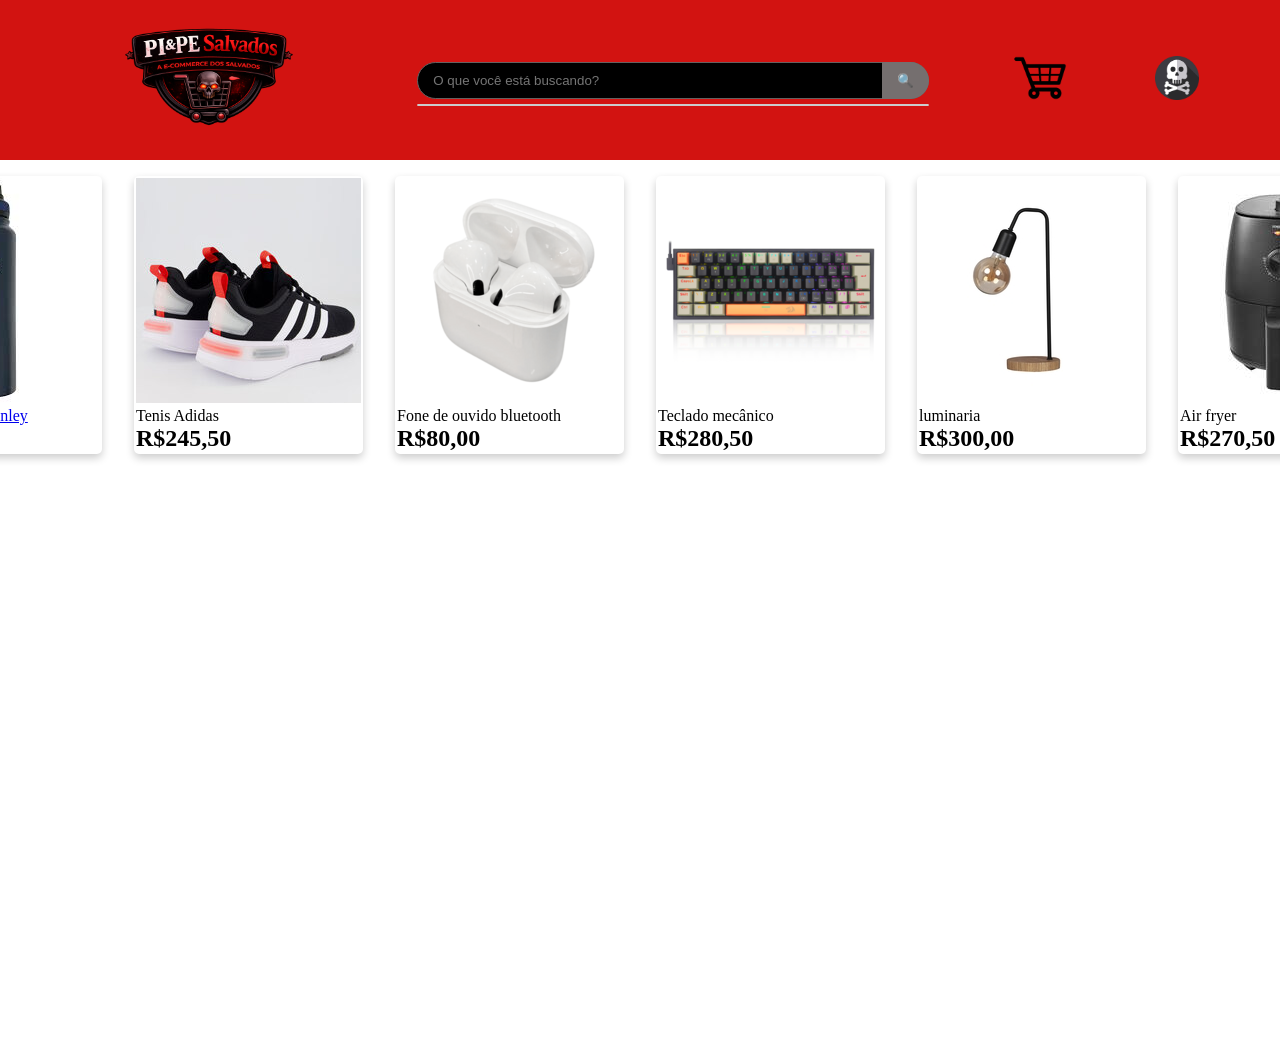
<file: index.html>
<!DOCTYPE html>
<html lang="en">
<head>
    <meta charset="UTF-8">
    <meta name="viewport" content="width=device-width, initial-scale=1.0">
    <title>Pagina inicial</title>
    <link rel="stylesheet" href="style.css">
</head>
<body>
    <header>
        <a href="" id="a_logo">
            <img src="img/top_imagem.png" alt="" id="logo">
        </a>
            <form action="/search" method="get" class="search-box">
            <input type="text" name="q" placeholder="O que você está buscando?" autocomplete="off" class="search-input" id="busca">
            <button type="submit" class="search-button">🔍</button>
            <ul id="sugestoes"></ul>
        </form>
        <a href="/cart/cart.html" id="a_carrinho">
            <img src="img/png-transparent-shopping-cart-icon-shopping-cart-black-design-trade-thumbnail-removebg-preview.png" alt="" id="carrinho">
        </a>
        <a href="login/login.html" id="a_usuario">
            <img src="img/456348.png" alt="" id="usuario">
        </a>
    </header>
    <main>
        <div id="fileira">
            <a href="/info_page/info_page.html">
                <div class="produto">
                    <img src="img/garrafa.jpeg" alt="">
                    <p>Garrafa térmica Stanley</p>
                    <h2>R$27,50</h2>
                </div>
            </a>
            <div class="produto">
                <img src="img/tenis.jpg" alt="">
                <p>Tenis Adidas</p>
                <h2>R$245,50</h2>
            </div>
            <div class="produto">
                <img src="img/fone_de_ouvido_bluetooth_airbuds.png" alt="">
                <p>Fone de ouvido bluetooth</p>
                <h2>R$80,00</h2>
            </div>
            <div class="produto">
                <img src="img/teclado.png" alt="">
                <p>Teclado mecânico</p>
                <h2>R$280,50</h2>
            </div>
            <div class="produto">
                <img src="img/luminaria.jpg" alt="">
                <p>luminaria</p>
                <h2>R$300,00</h2>
            </div>
            <div class="produto">
                <img src="img/air_fryer.jpg" alt="">
                <p>Air fryer</p>
                <h2>R$270,50</h2>
            </div>
        </div>
    </main>
    <footer>
        
    </footer>
    <script>
        const produtos = [
            "Garrafa térmica Stanley",
            "Tenis Adidas",
            "Fone de ouvido bluetooth",
            "Luminaria",
            "Air fryer",
            "Teclado mecânico"
        ]
        const inputBusca = document.getElementById("busca");
        const listabusca = document.getElementById("sugestoes");

        inputBusca.addEventListener("input", function(){
            const entrada = this.value.toLowerCase();
            listabusca.innerHTML = "";

            if (!entrada) return;

            const encontrado = produtos.filter(produto => produto.toLowerCase().includes(entrada)
            );

            encontrado.forEach(produto => {
                const item = document.createElement("li");
                item.textContent = produto;

                item.addEventListener("click", function(){
                    inputBusca.value = produto;
                    listabusca.innerHTML = "";
                });

                listabusca.appendChild(item);
            })
        })

        document.addEventListener("click", function(e){
            if (e.target !== inputBusca){
                listabusca.innerHTML = "";
            }
        })
    </script>
</body>
</html>
</file>
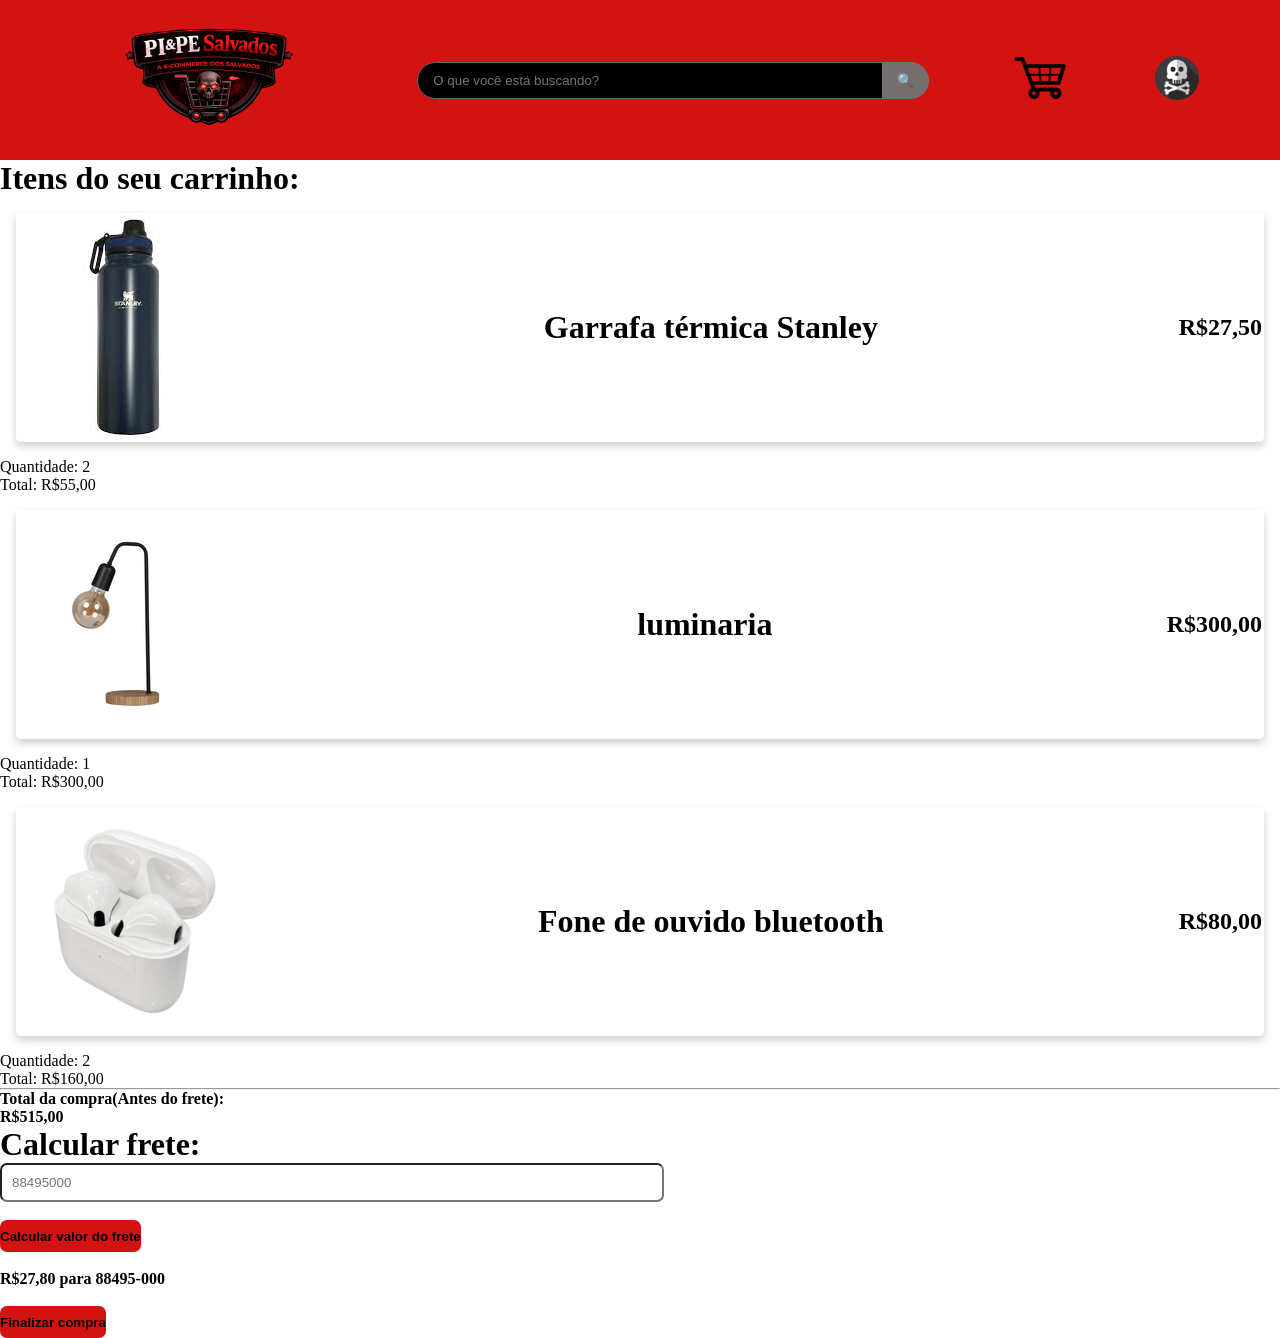
<file: cart/cart.html>
<!DOCTYPE html>
<html lang="en">
<head>
    <meta charset="UTF-8">
    <meta name="viewport" content="width=device-width, initial-scale=1.0">
    <title>Carrinho</title>
    <link rel="stylesheet" href="/style.css">
</head>
<body>
    <header>
        <a href="/index.html" id="a_logo">
            <img src="/img/top_imagem.png" alt="" id="logo">
        </a>
        
        <form action="/search" method="get" class="search-box">
            <input type="text" name="q" placeholder="O que você está buscando?" class="search-input">
            <button type="submit" class="search-button">🔍</button>
        </form>
        <a href="" id="a_carrinho">
            <img src="/img/png-transparent-shopping-cart-icon-shopping-cart-black-design-trade-thumbnail-removebg-preview.png" alt="" id="carrinho">
        </a>
        <a href="/login/login.html" id="a_usuario">
            <img src="/img/456348.png" alt="" id="usuario">
        </a>
    </header>
    <main>
        <h1>Itens do seu carrinho:</h1>
        <div class="produto_carrinho">
            <img src="/img/garrafa.jpeg" alt="">
            <h1>Garrafa térmica Stanley</h1>
            <h2>R$27,50</h2>
        </div>
        <p>Quantidade: 2</p>
        <p>Total: R$55,00</p>
        <div class="produto_carrinho">
            <img src="/img/luminaria.jpg" alt="">
            <h1>luminaria</h1>
            <h2>R$300,00</h2>
        </div>
        <p>Quantidade: 1</p>
        <p>Total: R$300,00</p>
        <div class="produto_carrinho">
            <img src="/img/fone_de_ouvido_bluetooth_airbuds.png" alt="">
            <h1>Fone de ouvido bluetooth</h1>
            <h2>R$80,00</h2>
        </div>
        <p>Quantidade: 2</p>
        <p>Total: R$160,00</p>
        <hr>
        <p><b>Total da compra(Antes do frete):</b></p>
        <p><b>R$515,00</b></p>
        <div id="produto_info">
            <div id="preco_info">
                <h1>Calcular frete:<br></h1>
                <input type="number" placeholder="88495000"><br>
                <br>

                <button class="botao_add_carrinho"><b>Calcular valor do frete</b></button>
                
                <p><br><b>R$27,80 para 88495-000</b></p>
            </div>
        </div>
        <br>
        <button class="botao_add_carrinho"><b>Finalizar compra</b></button>
    </main>
</body>
</html>
</file>
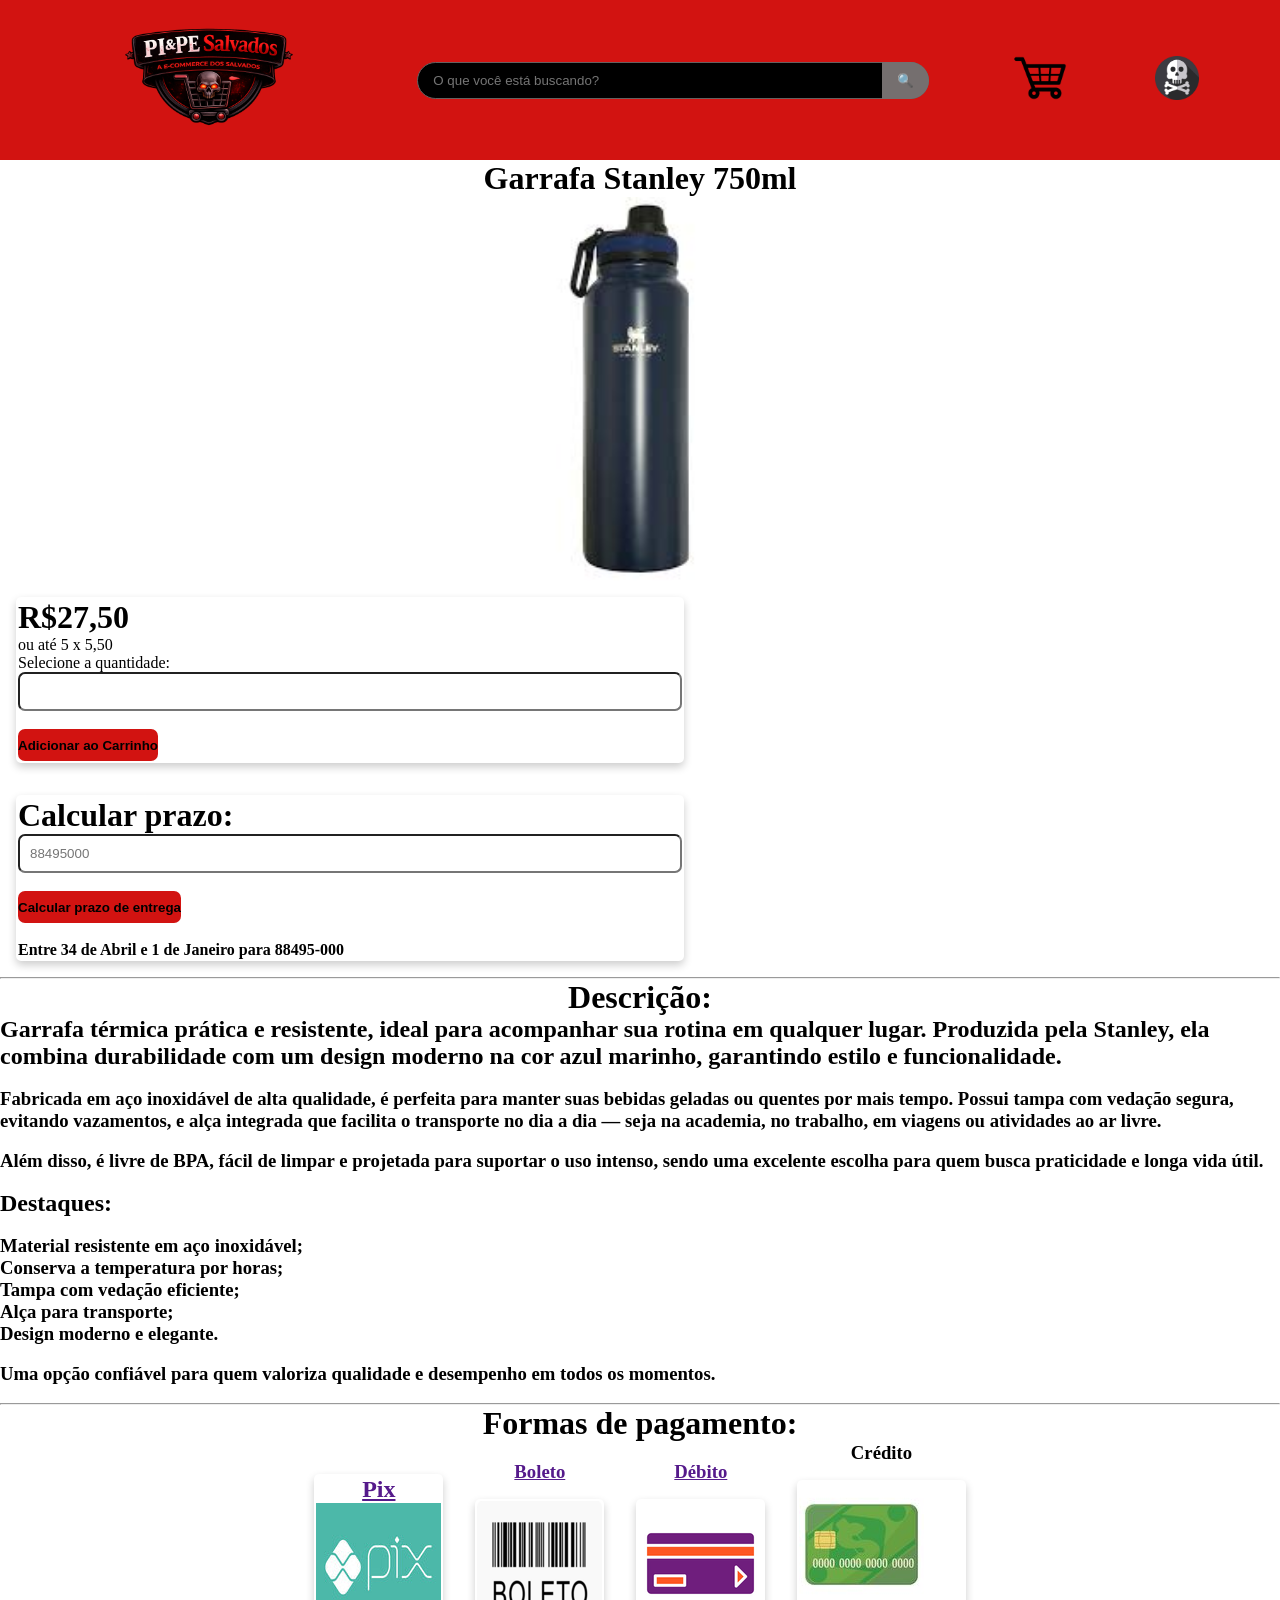
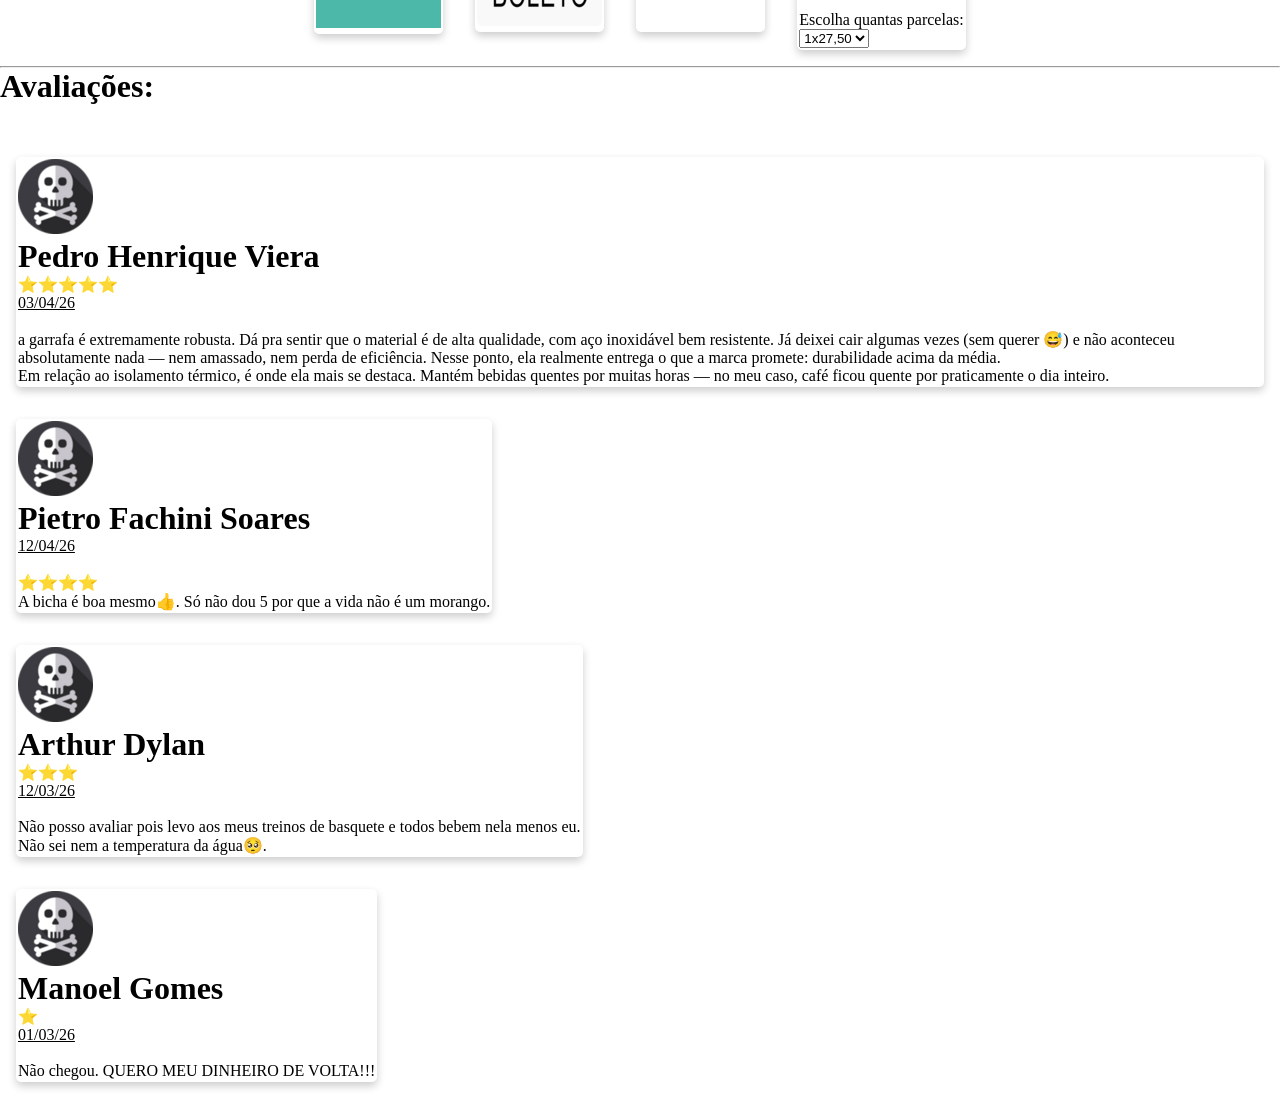
<file: info_page/info_page.html>
<!DOCTYPE html>
<html lang="pt-br">
<head>
    <meta charset="UTF-8">
    <meta name="viewport" content="width=device-width, initial-scale=1.0">
    <title>Info</title>
    <link rel="stylesheet" href="/style.css">
</head>
<body>
    <header>
        <a href="/index.html" id="a_logo">
            <img src="/img/top_imagem.png" alt="" id="logo">
        </a>
        
        <form action="/search" method="get" class="search-box">
            <input type="text" name="q" placeholder="O que você está buscando?" class="search-input">
            <button type="submit" class="search-button">🔍</button>
        </form>
        <a href="/cart/cart.html" id="a_carrinho">
            <img src="/img/png-transparent-shopping-cart-icon-shopping-cart-black-design-trade-thumbnail-removebg-preview.png" alt="" id="carrinho">
        </a>
        <a href="/login/login.html" id="a_usuario">
            <img src="/img/456348.png" alt="" id="usuario">
        </a>
    </header>
    <main>
        <div class="titulo">
            <h1>Garrafa Stanley 750ml</h1>
        </div>
        <div id="fileira_info">
            <img src="/img/garrafa.jpeg" alt="" id="img_info">
        </div>
        <div class="produto_info">
            <div>
                <h1>R$27,50 <br></h1>
                <p>ou até 5 x 5,50 <br></p>
                <p>Selecione a quantidade:</p>
                <input type="number" min="1"><br>
                <br>
                <button class="botao_add_carrinho"><b>Adicionar ao Carrinho</b></button>
            </div>
        </div>
        <div class="produto_info">
            <div>
                <h1>Calcular prazo:<br></h1>
                <input type="number" placeholder="88495000"><br>
                <br>
                <button class="botao_add_carrinho"><b>Calcular prazo de entrega</b></button>
                <p><br><b>Entre 34 de Abril e 1 de Janeiro para 88495-000</b></p>
            </div>
        </div>
        <hr>
        <div class="titulo">
            <h1>Descrição:</h1>
        </div>
        <h2>Garrafa térmica prática e resistente, ideal para acompanhar sua rotina em qualquer lugar. Produzida pela Stanley, ela combina durabilidade com um design moderno na cor azul marinho, garantindo estilo e funcionalidade.</h2>
        <br>
        <h3>
            Fabricada em aço inoxidável de alta qualidade, é perfeita para manter suas bebidas geladas ou quentes por mais tempo. Possui tampa com vedação segura, evitando vazamentos, e alça integrada que facilita o transporte no dia a dia — seja na academia, no trabalho, em viagens ou atividades ao ar livre.
        </h3>
        <br>
        <h3>
            Além disso, é livre de BPA, fácil de limpar e projetada para suportar o uso intenso, sendo uma excelente escolha para quem busca praticidade e longa vida útil.
        </h3>
        <br>
        <h2>Destaques:</h2>
        <br>
        <ul>
            <li><h3>Material resistente em aço inoxidável;</h3></li>
            <li><h3>Conserva a temperatura por horas;</h3></li>
            <li><h3>Tampa com vedação eficiente;</h3></li>
            <li><h3>Alça para transporte;</h3></li>
            <li><h3>Design moderno e elegante.</h3></li>
        </ul>
        <br>
        <h3>Uma opção confiável para quem valoriza qualidade e desempenho em todos os momentos.</h3>
        <br>

        <hr>
        <div class="titulo">
            <h1>Formas de pagamento:</h1>
        </div>
        <div id="fileira">
            <a href="">
                <div class="produto">
                    <div class="titulo">
                        <h2>Pix</h2>
                    </div>
                    <img src="/img/PIX.jpg" alt="">
                </div>
            </a>

            <a href="">
                <div class="titulo">
                        <h3>Boleto</h3>
                    </div>
                <div class="produto">
                    <img src="/img/boleto.png" alt="">
                </div>
            </a>

            <a href="">
                <div class="titulo">
                    <h3>Débito</h3>
                </div>
                <div class="produto">
                    <img src="/img/debito.png" alt="">
                </div>
            </a>
            
            <div>
                <div class="titulo">
                        <h3>Crédito</h3>
                    </div>
                <div class="produto">
                    <img src="/img/credito.jpg" alt=""><br>
                    <label>Escolha quantas parcelas:</label><br>
                    <select>
                        <option>1x27,50</option>
                        <option>2x13,75</option>
                        <option>3x9,17</option>
                        <option>4x6,90</option>
                        <option>5x5,50</option>
                    </select>
                </div>
            </div>
        </div>
        <hr>
        <div id="titulo">
            <h1>Avaliações:</h1>
        </div>
        <br>
        <br>
        <div class="produto_info">
            <img src="/img/comentario.png" alt="">
            <h1>Pedro Henrique Viera</h1>
            <div  class="texto_comentario">
                <p>⭐⭐⭐⭐⭐</p>
                <p><u>03/04/26</u></p>
                <br>
                <p>
                    a garrafa é extremamente robusta. Dá pra sentir que o material é de alta qualidade, com aço inoxidável bem resistente. Já deixei cair algumas vezes (sem querer 😅) e não aconteceu absolutamente nada — nem amassado, nem perda de eficiência. Nesse ponto, ela realmente entrega o que a marca promete: durabilidade acima da média.
                </p>
                <p>
                    Em relação ao isolamento térmico, é onde ela mais se destaca. Mantém bebidas quentes por muitas horas — no meu caso, café ficou quente por praticamente o dia inteiro.
                </p>
            </div>
        </div>
        <br>
        <div class="produto_info">
            <img src="/img/comentario.png" alt="">
            <h1>Pietro Fachini Soares</h1>
            <div  class="texto_comentario">
                <p><u>12/04/26</u></p>
                <br>
                <p>⭐⭐⭐⭐</p>
                <p>
                    A bicha é boa mesmo👍. Só não dou 5 por que a vida não é um morango.
                </p>
            </div>
        </div>
        <br>
        <div class="produto_info">
            <img src="/img/comentario.png" alt="">
            <h1>Arthur Dylan</h1>
            <div  class="texto_comentario">
                <p>⭐⭐⭐</p>
                <p><u>12/03/26</u></p>
                <br>
                <p>
                    Não posso avaliar pois levo aos meus treinos de basquete e todos bebem nela menos eu. <br> Não sei nem a temperatura da água🥺.
                </p>
            </div>
        </div>
        <br>
        <div class="produto_info">
            <img src="/img/comentario.png" alt="">
            <h1>Manoel Gomes</h1>
            <div  class="texto_comentario">
                <p>⭐</p>
                <p><u>01/03/26</u></p>
                <br>
                <p>
                    Não chegou. QUERO MEU DINHEIRO DE VOLTA!!!
                </p>
            </div>
        </div>
    </main>
</body>
</html>
</file>
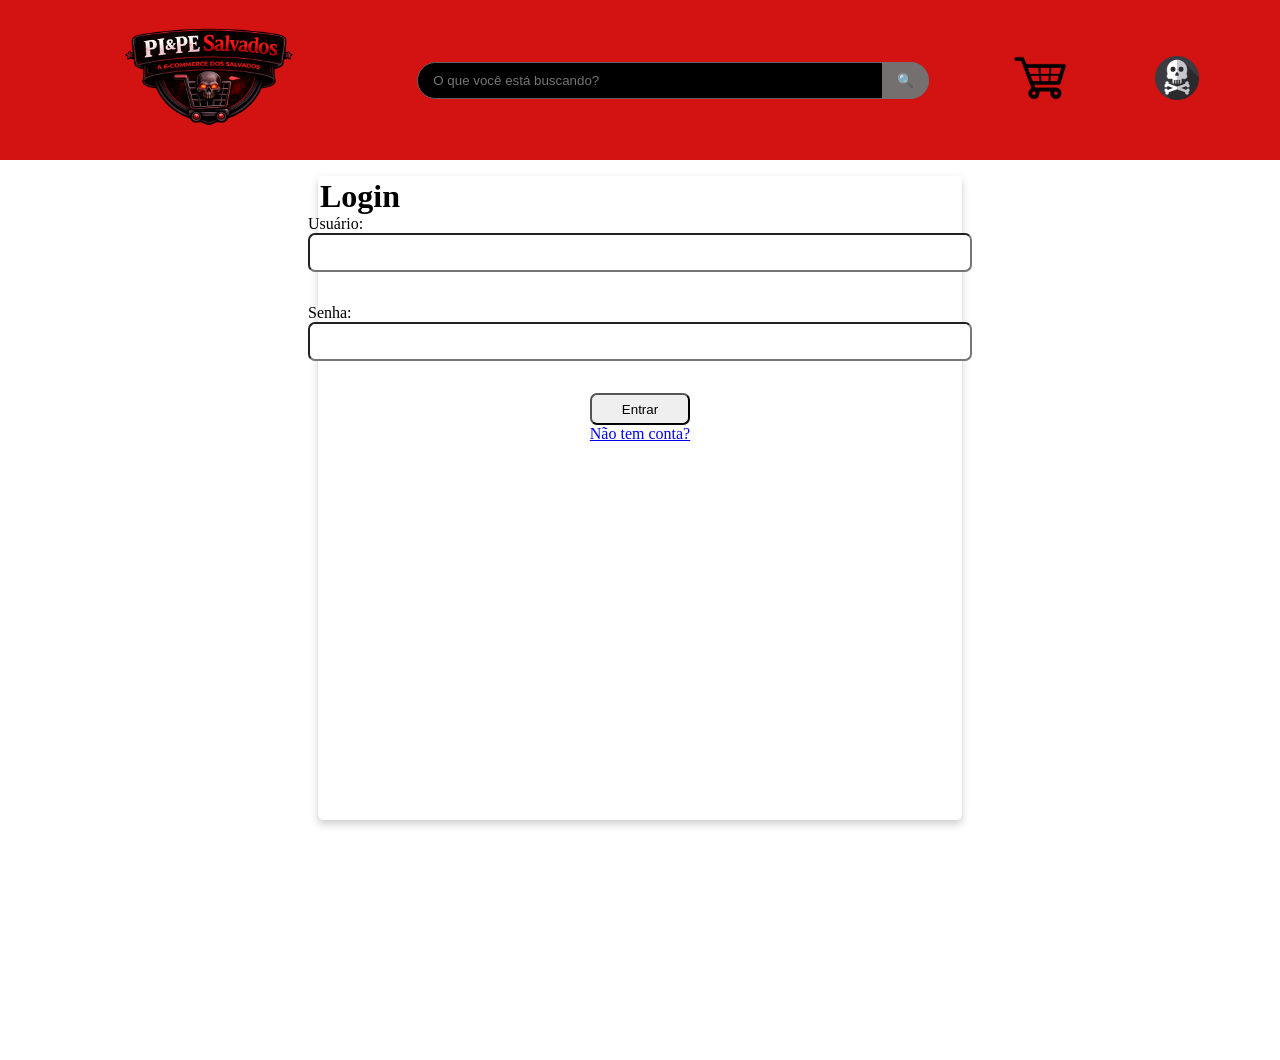
<file: login/login.html>
<!DOCTYPE html>
<html lang="en">
<head>
    <meta charset="UTF-8">
    <meta name="viewport" content="width=device-width, initial-scale=1.0">
    <title>login</title>
    <link rel="stylesheet" href="/style.css">
</head>
<body>
    <header>
        <a href="/index.html" id="a_logo">
            <img src="/img/top_imagem.png" alt="" id="logo">
        </a>
        
        <form action="/search" method="get" class="search-box">
            <input type="text" name="q" placeholder="O que você está buscando?" class="search-input">
            <button type="submit" class="search-button">🔍</button>
        </form>
        <a href="/cart/cart.html" id="a_carrinho">
            <img src="/img/png-transparent-shopping-cart-icon-shopping-cart-black-design-trade-thumbnail-removebg-preview.png" alt="" id="carrinho">
        </a>
        <a href="" id="a_usuario">
            <img src="/img/456348.png" alt="" id="usuario">
        </a>
    </header>
    <main id="login_main">
        <div id="produto_login">
            <h1>Login</h1>
            <form action="#" method="post" id="login">
                <div class="input_login">
                    <label for="user">Usuário:</label><br>
                    <input type="text" id="user" class="user">
                </div>
                <div class="input_login">
                    <label for="password">Senha:</label><br>
                    <input type="password" id="password">
                </div>
                <div class="button">
                    <button type="button" id="botao">Entrar</button><br>
                    <a href="/sign_up/sign_up.html">Não tem conta?</a>
                </div>
            </form>
            <div id="alerta"></div>
        </div>
    </main>
    <footer></footer>
    <script>
        const alerta = document.getElementById("alerta");
        const login = document.getElementById("user");
        const senha = document.getElementById("password");
        const botao = document.getElementById("botao")

        botao.addEventListener("click", function(){
            if (login.value == "" && senha.value == ""){
                alerta.textContent = "Usuário e senha vazios, favor preencher corretamente!"
            }
            else if (login.value == ""){
                alerta.textContent = ""
                alerta.textContent = "Usuário vazio, favor preencher corretamente!"
            }
            else if (senha.value == ""){
                alerta.textContent = ""
                alerta.textContent = "Senha vazia, favor preencher corretamente!"
            }
            else {
                alerta.textContent = ""
            }
        })
        

    </script>
</body>
</html>
</file>
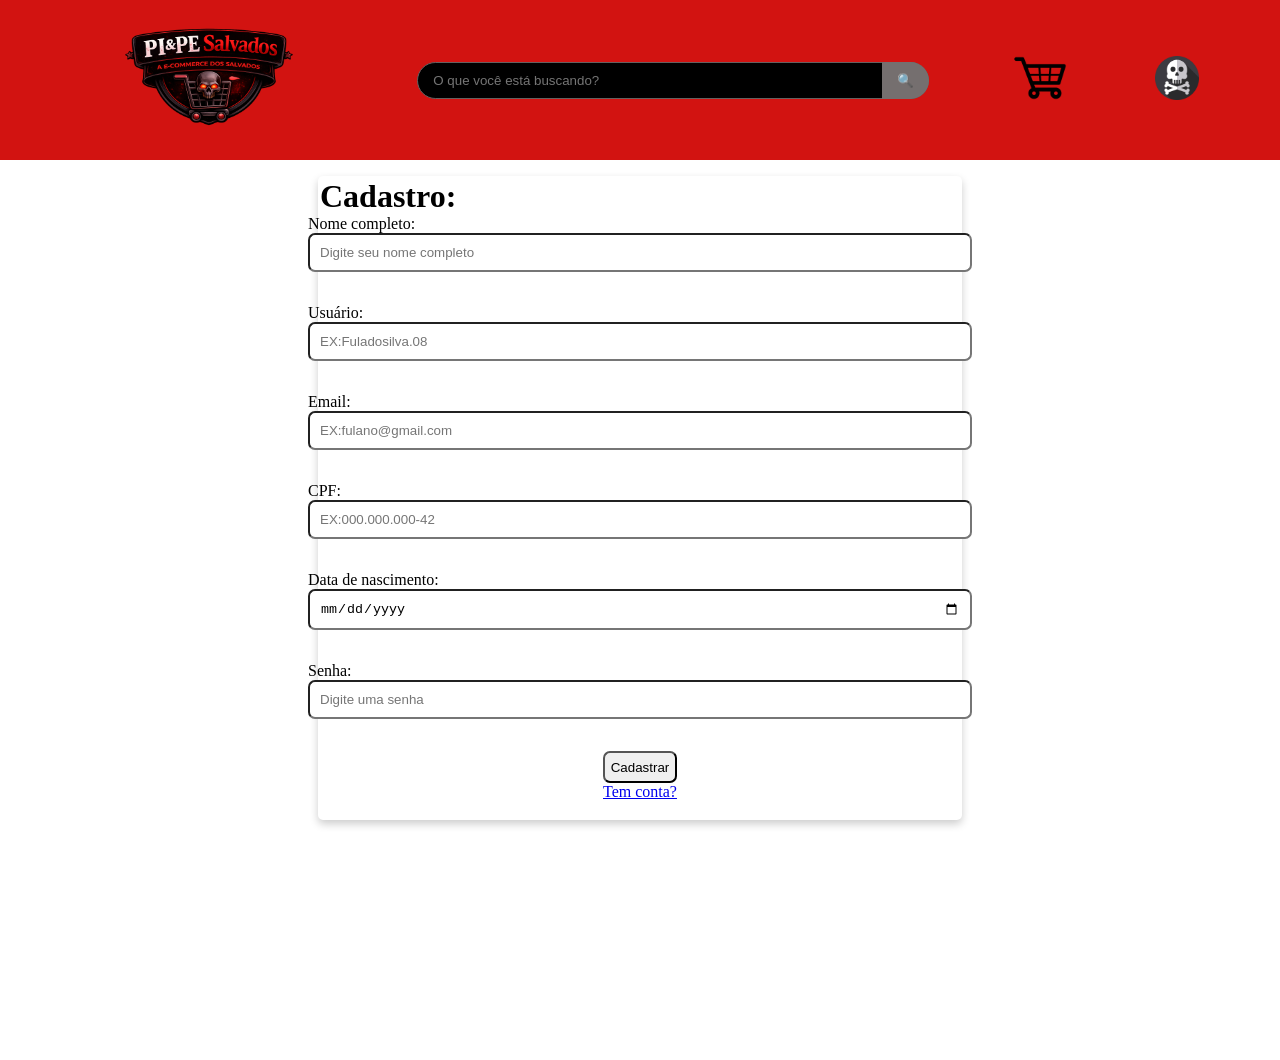
<file: sign_up/sign_up.html>
<!DOCTYPE html>
<html lang="en">
<head>
    <meta charset="UTF-8">
    <meta name="viewport" content="width=device-width, initial-scale=1.0">
    <title>Sign-up</title>
    <link rel="stylesheet" href="/style.css">
</head>
<body>
    <header>
        <a href="/index.html" id="a_logo">
            <img src="/img/top_imagem.png" alt="" id="logo">
        </a>
        
        <form action="/search" method="get" class="search-box">
            <input type="text" name="q" placeholder="O que você está buscando?" class="search-input">
            <button type="submit" class="search-button">🔍</button>
        </form>
        <a href="/cart/cart.html" id="a_carrinho">
            <img src="/img/png-transparent-shopping-cart-icon-shopping-cart-black-design-trade-thumbnail-removebg-preview.png" alt="" id="carrinho">
        </a>
        <a href="/login/login.html" id="a_usuario">
            <img src="/img/456348.png" alt="" id="usuario">
        </a>
    </header>
    <main id="login_main">
        <div id="produto_login">
            <h1>Cadastro:</h1>
            <form action="#" method="POST" id="login">
                <div class="input_login">
                    <label>Nome completo:</label><br>
                    <input type="text" class="user" placeholder="Digite seu nome completo">
                </div>
                <div class="input_login">
                    <label>Usuário:</label><br>
                    <input type="text" class="user" placeholder="EX:Fuladosilva.08">
                </div>
                <div class="input_login">
                    <label>Email:</label><br>
                    <input type="email" class="user" placeholder="EX:fulano@gmail.com">
                </div>
                <div class="input_login">
                    <label>CPF:</label><br>
                    <input type="text" class="user" placeholder="EX:000.000.000-42">
                </div>

                <div class="input_login">
                    <label>Data de nascimento:</label><br>
                    <input type="date" class="user">
                </div>

                <div class="input_login">
                    <label>Senha:</label><br>
                    <input type="password" placeholder="Digite uma senha">
                </div>
                <div class="button">
                    <button type="submit" id="botao">Cadastrar</button><br>
                    <a href="/login/login.html">Tem conta?</a>
                </div>
            </form>
        </div>
    </main>
    <footer></footer>
</body>
</html>
</file>
<file: style.css>
header {
    height: 160px;
    display: flex;
    align-items: center;
    background-color: #D21311;
    width: 100%;
    justify-content: space-evenly;
}

#logo{
    width: 100%;
    display: flex;

}

#a_logo{
    width: 20%;
}

#a_carrinho{
    width: 5%;
}

#carrinho{
    width: 100%;
}

#a_usuario{
    width: 3.5%;
}

#usuario{
    width: 100%;
}

main{
    border: 1rem;
    width: 100%;
    min-height: 100vh;
}

*{
    margin: 0;
    padding: 0;
}

#fileira{
    display: flex;
    align-items: center;
    justify-content: center;
}

.produto{
    display: block;
    border: 2px solid #fff;
    border-radius: 5px;
    box-shadow: 0 4px 8px rgba(0, 0, 0, 0.2);
    z-index: 1000;
    margin: 1rem;
    background-color: #fff;
}

#descricao{
    display: flex;
}

.search-box {
    width: 40%;
    position: relative;
}


.search-input {
    width: 100%;
    box-sizing: border-box;
    border: 1px solid #666060;
    border-radius: 20px;
    padding: 10px 55px 10px 15px;
    outline: none;
    background-color: black;
    color: white;
}


.search-button {
    position: absolute;
    right: 0;
    top: 0;
    height: 100%;
    background-color: #756f6f;
    border: none;
    padding: 0 15px;
    cursor: pointer;
    border-radius: 0 20px 20px 0;
}

.search-button:hover {
    background-color: #ddd;
}

#sugestoes {
    position: absolute;
    top: calc(100% + 5px);
    left: 0;
    width: 100%;
    box-sizing: border-box;

    margin: 0;
    padding: 0;

    list-style: none;

    background-color: white;
    color: black;

    border: 1px solid #ccc;
    border-radius: 8px;

    z-index: 9999;

    max-height: 250px;
    overflow-y: auto;
}

#sugestoes li {
    padding: 10px 15px;
    cursor: pointer;
}

#sugestoes li:hover {
    background-color: #eee;
}



#produto_login{
    display: block;
    border: 2px solid #fff;
    border-radius: 5px;
    box-shadow: 0 4px 8px rgba(0, 0, 0, 0.2);
    z-index: 1000;
    margin: 1rem;
    background-color: #fff;
    width: 50%;
    height: 40rem;
}

#login_main{
    display: flex;
    justify-content: center;
    align-items: stretch;
}

#login{
    display: flex;
    flex-direction: column;
    align-items: center;
    border: 1rem;
}

input{
    border-radius: 7px;
    padding: 10px;
    flex: 1; 
    outline: none;
    background-color: rgb(255, 255, 255);
    color: #000000;
    width: 40rem;
}

.input_login{
    margin-bottom: 2rem;
}

#botao{
    width: 100%;
    height: 2rem;
    border-radius: 7px;
}

.titulo{
    display: flex;
    justify-content: center;
}

nav{
    display: flex;
}

#fileira_info{
    display: flex;
    align-items: flex-start;
    justify-content: center;
    flex-direction: row;

}

.botao_add_carrinho{
    height: 2rem;
    border-radius: 7px;
    color: black;
    background-color: #D21311;
    border: 2px;
    cursor: pointer;
}

.produto_carrinho{
    display: flex;
    justify-content: space-between;
    align-items: center;
    border: 2px solid #fff;
    border-radius: 5px;
    box-shadow: 0 4px 8px rgba(0, 0, 0, 0.2);
    z-index: 1000;
    margin: 1rem;
    background-color: #fff;
}

.produto_info{
    display: inline-block;
    border: 2px solid #fff;
    border-radius: 5px;
    box-shadow: 0 4px 8px rgba(0, 0, 0, 0.2);
    z-index: 1000;
    margin: 1rem;
    background-color: #fff;
}

ul{
    list-style-type: disc;
}

.texto_comentario{
    display: flex;
    flex-direction: column;
}

#img_info{
    width: 30%;
}
</file>
